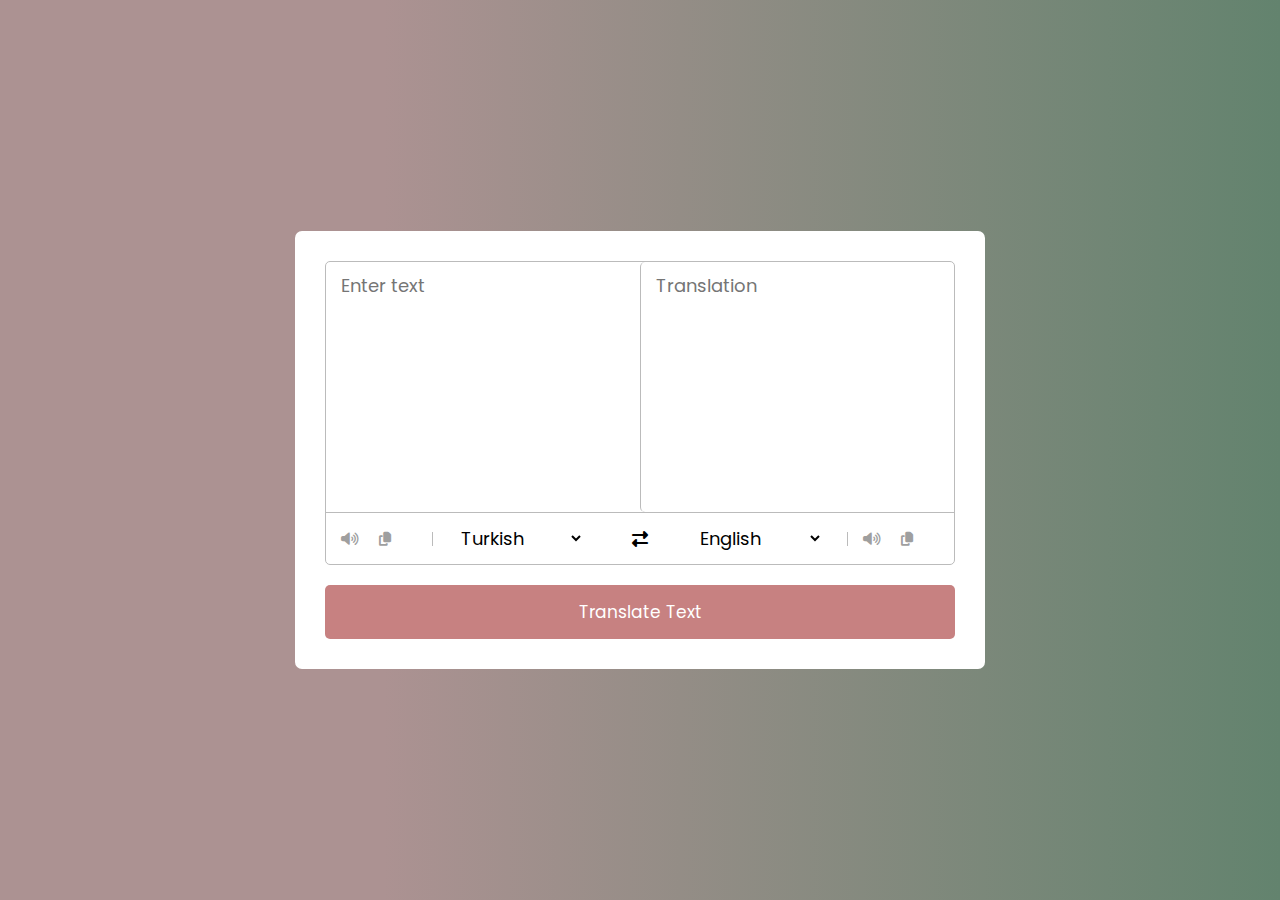
<file: index.html>
<!DOCTYPE html>
<html lang="en">
<head>
    <meta charset="UTF-8">
    <meta http-equiv="X-UA-Compatible" content="IE=edge">
    <meta name="viewport" content="width=device-width, initial-scale=1.0">
    <title>Language Translator App</title>
    <link rel="stylesheet" href="https://cdnjs.cloudflare.com/ajax/libs/font-awesome/6.4.0/css/all.min.css">
    <link rel="stylesheet" href="style.css">
</head>
<body>
    <div class="container">
        <div class="wrapper">
            <div class="text-input">
                <textarea  class="from-text" placeholder="Enter text"></textarea>
                <textarea  class="to-text" placeholder="Translation" readonly disabled></textarea>
            </div>
            <ul class="controls">
                <li class="row from">
                    <div class="icons">
                        <i id="from" class="fas fa-volume-up"></i>
                        <i id="from" class="fas fa-copy"></i>
                    </div>
                    <select>
                       
                    </select>
                </li>
                <li class="exchange"><i class="fas fa-exchange-alt"></i></li>
                <li class="row to">
                    <select>
                       
                    </select>
                    <div class="icons">
                        <i id="to" class="fas fa-volume-up"></i>
                        <i id="to" class="fas fa-copy"></i>
                    </div>
                </li>
            </ul>
        </div>
        <button>Translate Text</button>
    </div>
    <script src="js/countries.js"></script>
    <script src="js/main.js"></script>
</body>
</html>
</file>
<file: style.css>
@import url('https://fonts.googleapis.com/css2?family=Poppins:wght@400;500;600;700&display=swap');
* {
    margin: 0;
    padding: 0;
    box-sizing: border-box;
    font-family: "Poppins", sans-serif;
}

body {
    display: flex;
    align-items: center;
    justify-content: center;
    min-height: 100vh;
    background: linear-gradient(to right, #ac9292 30%, #63836e 100%);
}

.container {
    width: 690px;
    background: #fff;
    border-radius: 7px;
    padding: 30px;
}
.wrapper {
    border-radius: 5px;
    border:1px solid #bbb;
}

.wrapper .text-input{
    display: flex;
    border-bottom: 1px solid #bbb;
}
.text-input .to-text {
    border-left:1px solid #bbb
}

.text-input textarea {
    height: 250px;
    width: 100%;
    border: none;
    background:none;
    outline: none;
    font-size: 18px;
    border-radius: 5px;
    padding: 10px 15px;
    resize: none;
}

.controls {
    
    list-style: none;
    padding: 12px 15px;
}
.controls, li, .icons {
    display: flex;
    align-items: center;
    justify-content: space-between;
   
}

.controls .row.from .icons{
padding-right: 15px;
border-right: 1px solid #bbb;
}
.controls .row.to .icons {
padding-left: 15px;
border-left: 1px solid #bbb;
}

.controls .icons {
    width: 38%;
}
.controls .icons i {
    color:#9f9f9f;
    width: 50px;
    font-size: 14px;
    cursor: pointer;
    justify-content: center;
}
.controls .row select {
    border:none;
    background: none;
    outline: none;
    font-size: 18px;
}c
.controls .exchange {
    color:#9f9f9f;
    font-size: 16px;
    cursor: pointer;
}

.container button {
    width: 100%;
    margin-top: 20px;
    padding: 14px;
    border:none;
    outline: none;
    cursor: pointer;
    color: #fff;
    font-size: 17px;
    border-radius: 5px;
    background: #c78181;
}
</file>
